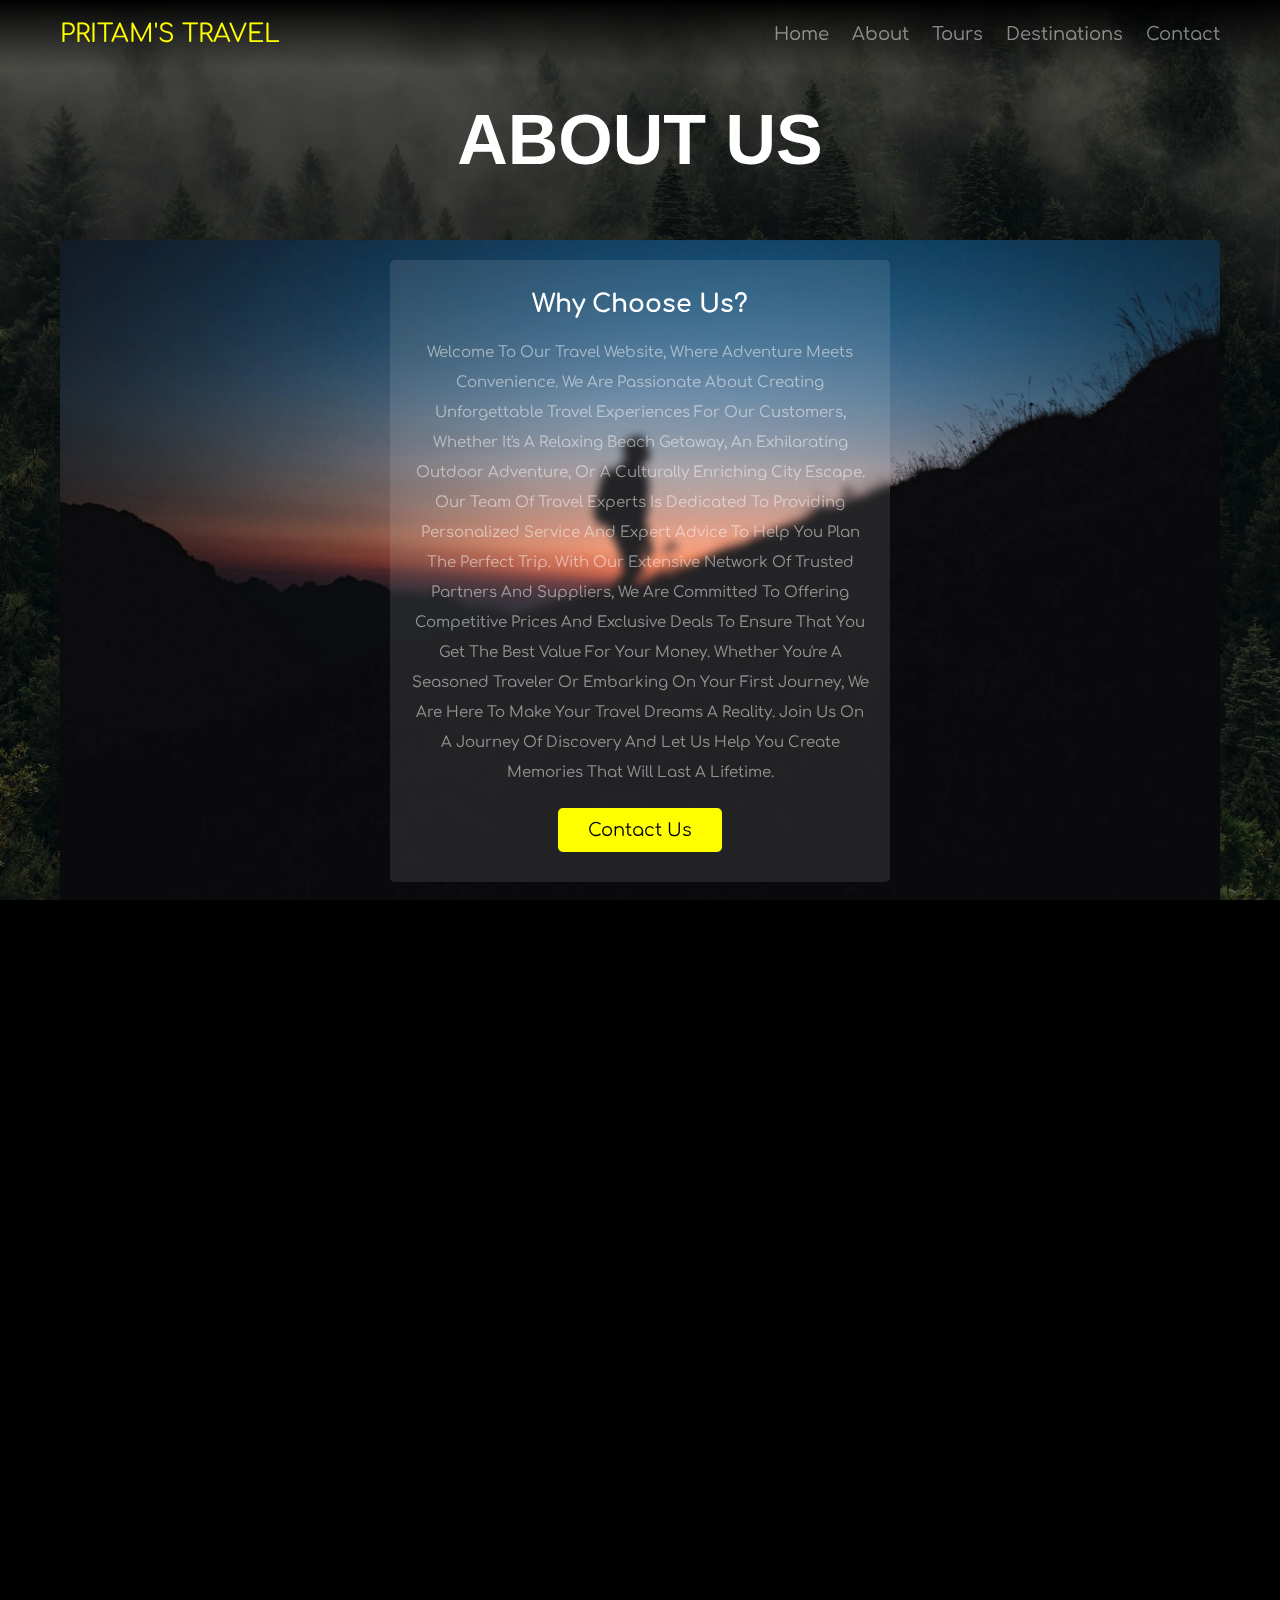
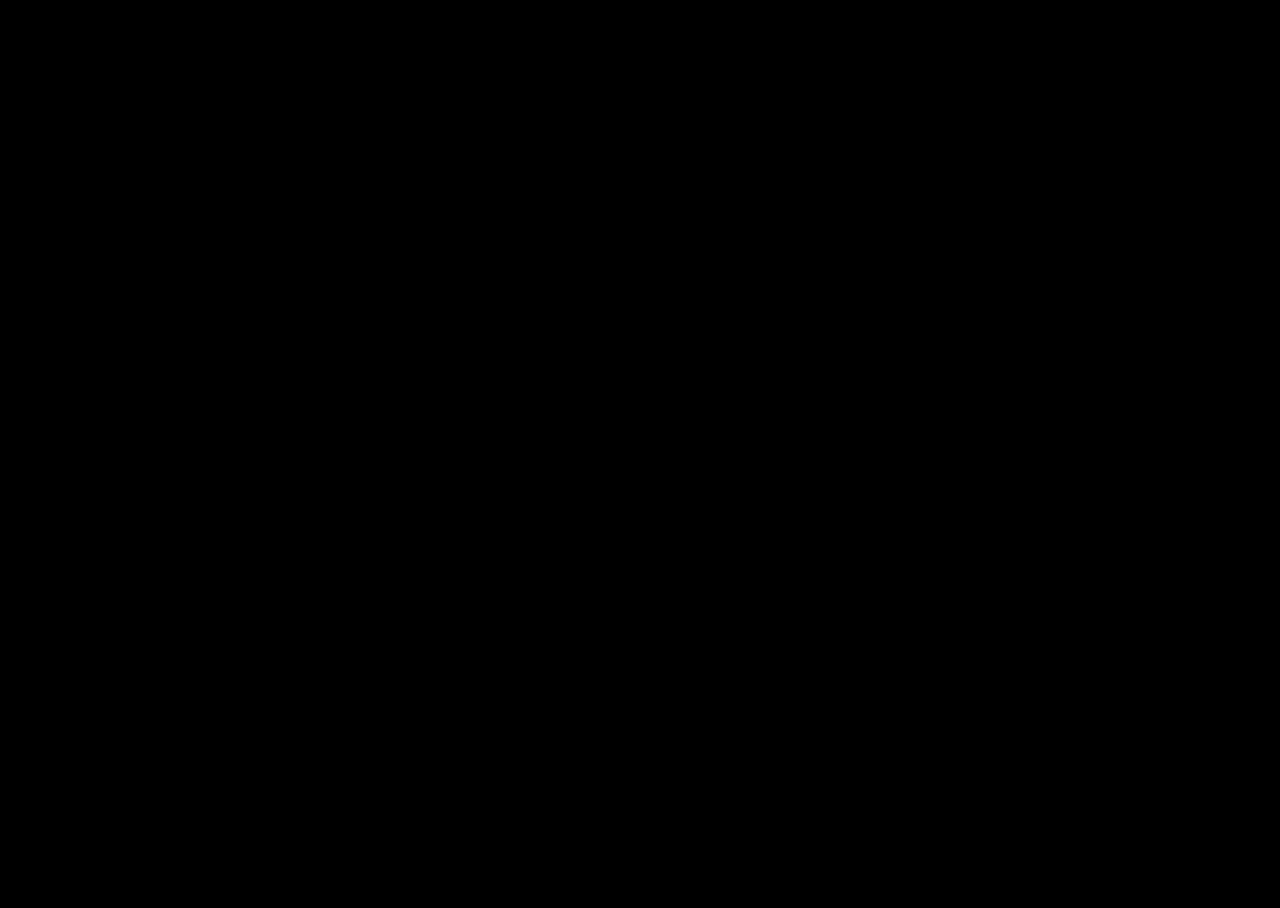
<file: index.html>
<!DOCTYPE html>
<html lang="en">
<head>
   <meta charset="UTF-8">
   <meta http-equiv="X-UA-Compatible" content="IE=edge">
   <meta name="viewport" content="width=device-width, initial-scale=1.0">
   <title>About</title>

   <link rel="stylesheet" href="https://unpkg.com/aos@next/dist/aos.css" />

   <!-- font awesome cdn link  -->
   <link rel="stylesheet" href="https://cdnjs.cloudflare.com/ajax/libs/font-awesome/6.2.1/css/all.min.css">

   <!-- custom css file link  -->
   <link rel="stylesheet" href="css/style.css">

</head>
<body>
   
<!-- header section starts  -->

<header class="header" data-aos="fade-down">

   <section class="flex">

      <a href="home.html" class="logo"> PRITAM'S TRAVEL</a>

      <nav class="navbar">
         <a href="home.html">home</a>
         <a href="about.html">about</a>
         <a href="tours.html">tours</a>
         <a href="destinations.html">destinations</a>
         <a href="contact.html">contact</a>
      </nav>

      <div id="menu-btn" class="fas fa-bars"></div>

   </section>

</header>

<!-- header section ends -->

<!-- about section starts  -->

<div class="container about">

   <h1 class="heading" data-aos="zoom-out">about us</h1>

   <section>

      <div class="details">
         <div class="box" data-aos="zoom-in">
            <h3>why choose us?</h3>
            <p>Welcome to our travel website, where adventure meets convenience. We are passionate about creating unforgettable travel experiences for our customers, whether it's a relaxing beach getaway, an exhilarating outdoor adventure, or a culturally enriching city escape. Our team of travel experts is dedicated to providing personalized service and expert advice to help you plan the perfect trip. With our extensive network of trusted partners and suppliers, we are committed to offering competitive prices and exclusive deals to ensure that you get the best value for your money. Whether you're a seasoned traveler or embarking on your first journey, we are here to make your travel dreams a reality. Join us on a journey of discovery and let us help you create memories that will last a lifetime.</p>
            <a href="contact.html" class="btn">contact us</a>
         </div>
      </div>

      <div class="grid">
         
         <div class="box" data-aos="fade-up">
            <img src="images/about-img-1.svg" alt="">
            <h3>easy bookings</h3>
            <p>Welcome to our travel website, where adventure meets convenience.</p>
         </div>

         <div class="box" data-aos="fade-up">
            <img src="images/about-img-2.svg" alt="">
            <h3>travel world</h3>
            <p>Welcome to our travel website, where adventure meets convenience.</p>
         </div>

         <div class="box" data-aos="fade-up">
            <img src="images/about-img-3.svg" alt="">
            <h3>enjoy tours</h3>
            <p>Welcome to our travel website, where adventure meets convenience.</p>
         </div>

      </div>

   </section>

</div>

<!-- about section ends -->

<!-- reviews section starts  -->

<div class="container reviews">

   <h1 class="heading" data-aos="zoom-out">client's reviews</h1>

   <section class="grid">

      <div class="box" data-aos="zoom-in">
         <img src="images/PRITAM_PHOTO.jpeg" alt="">
         <h3>PRITAM</h3>
         <p>"Absolutely amazing experience! The team at this travel website went above and beyond to plan the perfect trip for me. I couldn't be happier with the level of service and the incredible value I received. Highly recommend to anyone looking for a seamless and unforgettable travel experience!"</p>
         <div class="stars">
            <i class="fas fa-star"></i>
            <i class="fas fa-star"></i>
            <i class="fas fa-star"></i>
            <i class="fas fa-star"></i>
            <i class="fas fa-star-half-alt"></i>
         </div>
      </div>

      <div class="box" data-aos="zoom-in">
         <img src="images/pb.jpg" alt="">
         <h3>PRITAM</h3>
         <p>"Absolutely amazing experience! The team at this travel website went above and beyond to plan the perfect trip for me. I couldn't be happier with the level of service and the incredible value I received. Highly recommend to anyone looking for a seamless and unforgettable travel experience!"</p>
         <div class="stars">
            <i class="fas fa-star"></i>
            <i class="fas fa-star"></i>
            <i class="fas fa-star"></i>
            <i class="fas fa-star"></i>
            <i class="fas fa-star-half-alt"></i>
         </div>
      </div>

      <div class="box" data-aos="zoom-in">
         <img src="images/pb.jpg" alt="">
         <h3>PRITAM</h3>
         <p>"Absolutely amazing experience! The team at this travel website went above and beyond to plan the perfect trip for me. I couldn't be happier with the level of service and the incredible value I received. Highly recommend to anyone looking for a seamless and unforgettable travel experience!"</p>
         <div class="stars">
            <i class="fas fa-star"></i>
            <i class="fas fa-star"></i>
            <i class="fas fa-star"></i>
            <i class="fas fa-star"></i>
            <i class="fas fa-star-half-alt"></i>
         </div>
      </div>

      <div class="box" data-aos="zoom-in">
         <img src="images/pb.jpg" alt="">
         <h3>PRITAM</h3>
         <p>"Absolutely amazing experience! The team at this travel website went above and beyond to plan the perfect trip for me. I couldn't be happier with the level of service and the incredible value I received. Highly recommend to anyone looking for a seamless and unforgettable travel experience!"</p>
         <div class="stars">
            <i class="fas fa-star"></i>
            <i class="fas fa-star"></i>
            <i class="fas fa-star"></i>
            <i class="fas fa-star"></i>
            <i class="fas fa-star-half-alt"></i>
         </div>
      </div>

      <div class="box" data-aos="zoom-in">
         <img src="images/pb.jpg" alt="">
         <h3>PRITAM</h3>
         <p>"Absolutely amazing experience! The team at this travel website went above and beyond to plan the perfect trip for me. I couldn't be happier with the level of service and the incredible value I received. Highly recommend to anyone looking for a seamless and unforgettable travel experience!"</p>
         <div class="stars">
            <i class="fas fa-star"></i>
            <i class="fas fa-star"></i>
            <i class="fas fa-star"></i>
            <i class="fas fa-star"></i>
            <i class="fas fa-star-half-alt"></i>
         </div>
      </div>

      <div class="box" data-aos="zoom-in">
         <img src="images/pb.jpg" alt="">
         <h3>PRITAM</h3>
         <p>"Absolutely amazing experience! The team at this travel website went above and beyond to plan the perfect trip for me. I couldn't be happier with the level of service and the incredible value I received. Highly recommend to anyone looking for a seamless and unforgettable travel experience!"</p>
         <div class="stars">
            <i class="fas fa-star"></i>
            <i class="fas fa-star"></i>
            <i class="fas fa-star"></i>
            <i class="fas fa-star"></i>
            <i class="fas fa-star-half-alt"></i>
         </div>
      </div>

   </section>

</div>

<!-- reviews section ends -->













<script src="https://unpkg.com/aos@next/dist/aos.js"></script>

<!-- custom js file link  -->
<script src="js/script.js"></script>

</body>
</html>
</file>
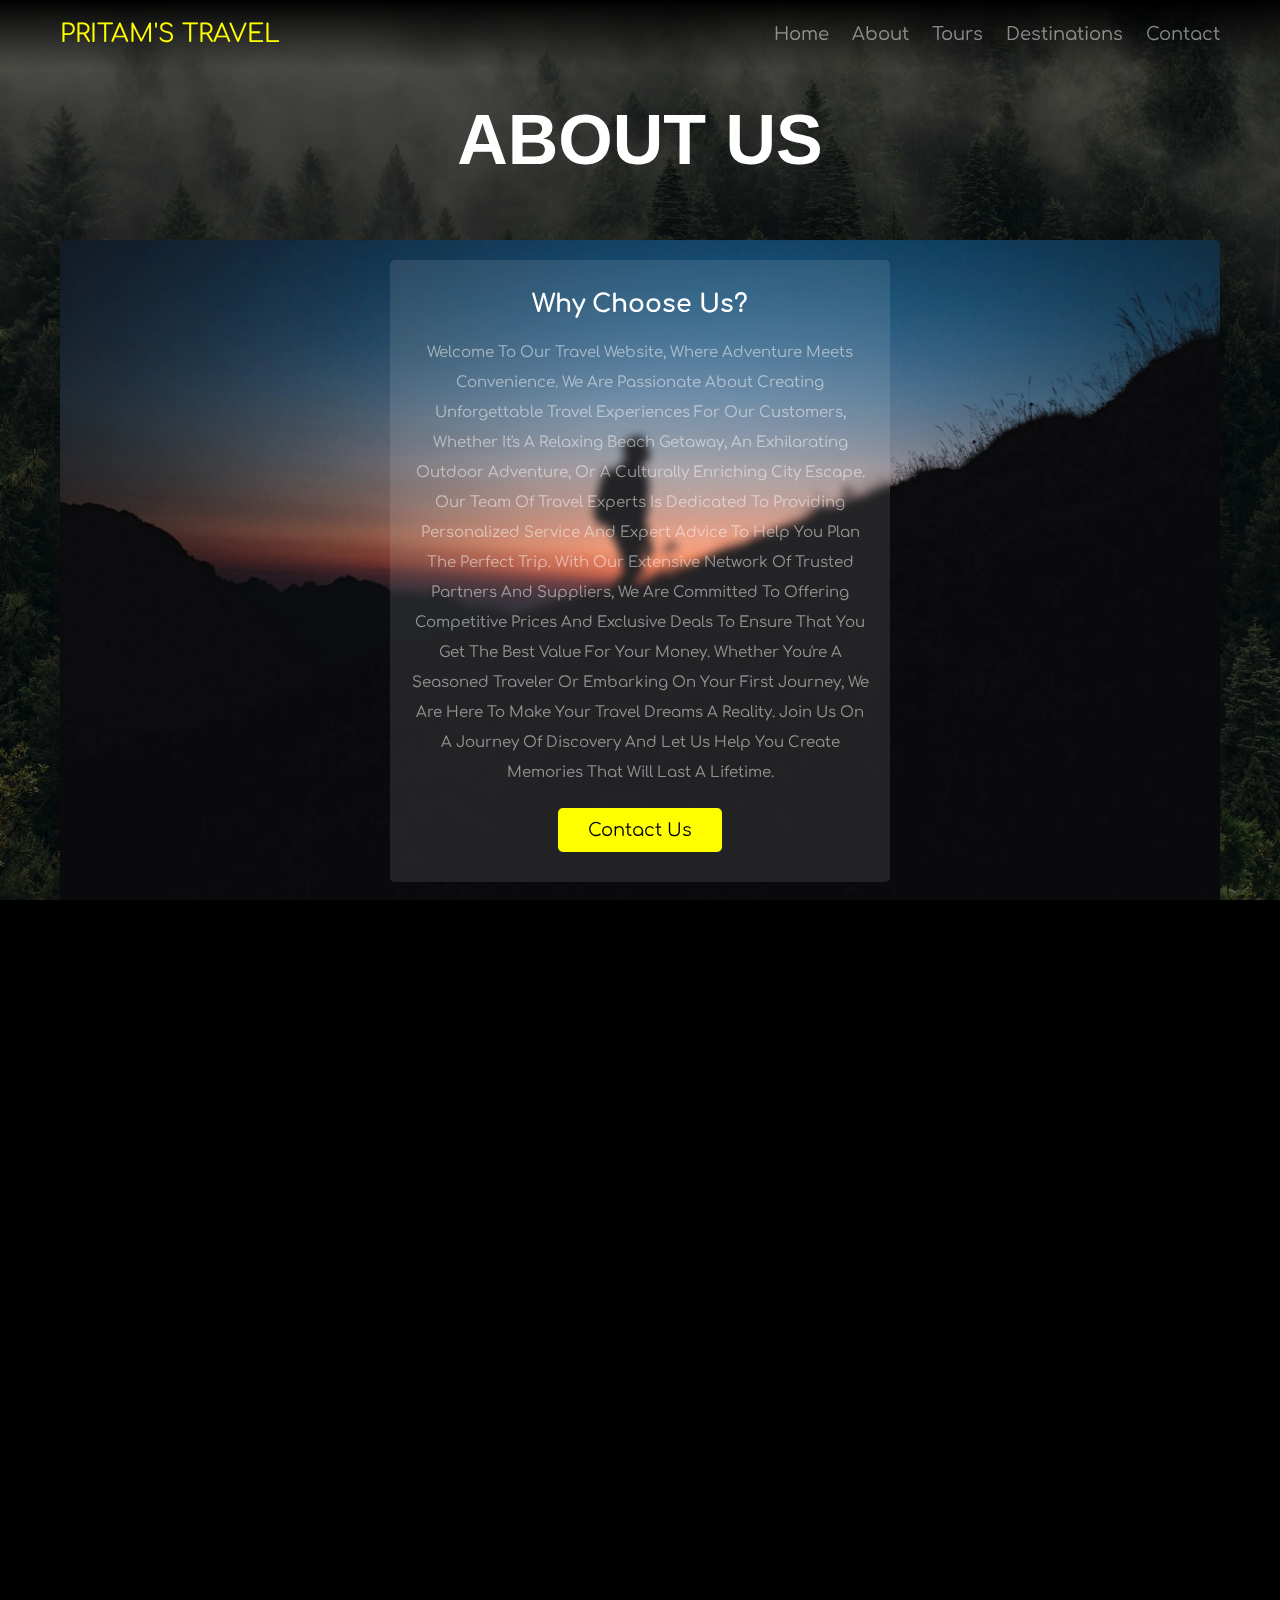
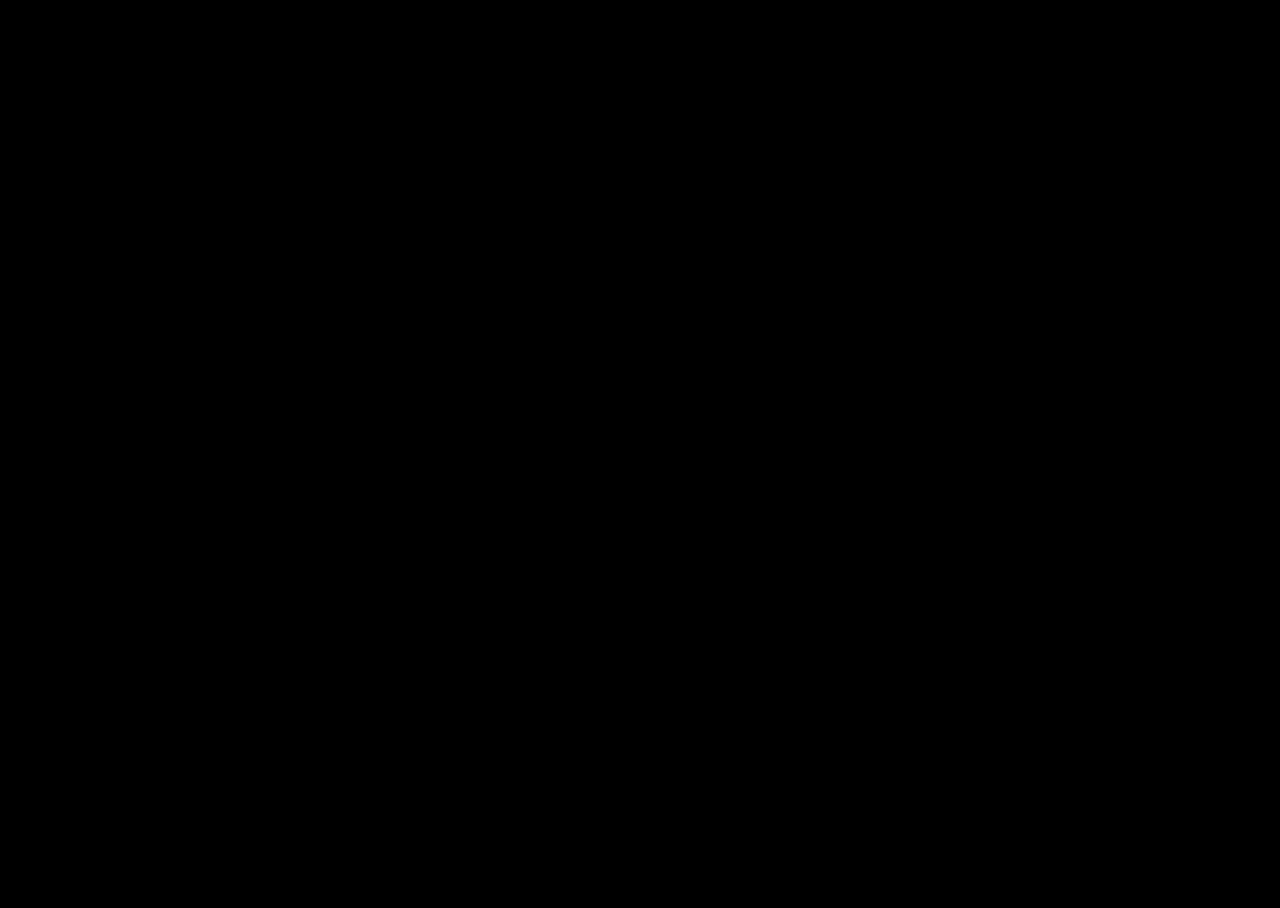
<file: about.html>
<!DOCTYPE html>
<html lang="en">
<head>
   <meta charset="UTF-8">
   <meta http-equiv="X-UA-Compatible" content="IE=edge">
   <meta name="viewport" content="width=device-width, initial-scale=1.0">
   <title>About</title>

   <link rel="stylesheet" href="https://unpkg.com/aos@next/dist/aos.css" />

   <!-- font awesome cdn link  -->
   <link rel="stylesheet" href="https://cdnjs.cloudflare.com/ajax/libs/font-awesome/6.2.1/css/all.min.css">

   <!-- custom css file link  -->
   <link rel="stylesheet" href="css/style.css">

</head>
<body>
   
<!-- header section starts  -->

<header class="header" data-aos="fade-down">

   <section class="flex">

      <a href="home.html" class="logo"> PRITAM'S TRAVEL</a>

      <nav class="navbar">
         <a href="home.html">home</a>
         <a href="about.html">about</a>
         <a href="tours.html">tours</a>
         <a href="destinations.html">destinations</a>
         <a href="contact.html">contact</a>
      </nav>

      <div id="menu-btn" class="fas fa-bars"></div>

   </section>

</header>

<!-- header section ends -->

<!-- about section starts  -->

<div class="container about">

   <h1 class="heading" data-aos="zoom-out">about us</h1>

   <section>

      <div class="details">
         <div class="box" data-aos="zoom-in">
            <h3>why choose us?</h3>
            <p>Welcome to our travel website, where adventure meets convenience. We are passionate about creating unforgettable travel experiences for our customers, whether it's a relaxing beach getaway, an exhilarating outdoor adventure, or a culturally enriching city escape. Our team of travel experts is dedicated to providing personalized service and expert advice to help you plan the perfect trip. With our extensive network of trusted partners and suppliers, we are committed to offering competitive prices and exclusive deals to ensure that you get the best value for your money. Whether you're a seasoned traveler or embarking on your first journey, we are here to make your travel dreams a reality. Join us on a journey of discovery and let us help you create memories that will last a lifetime.</p>
            <a href="contact.html" class="btn">contact us</a>
         </div>
      </div>

      <div class="grid">
         
         <div class="box" data-aos="fade-up">
            <img src="images/about-img-1.svg" alt="">
            <h3>easy bookings</h3>
            <p>Welcome to our travel website, where adventure meets convenience.</p>
         </div>

         <div class="box" data-aos="fade-up">
            <img src="images/about-img-2.svg" alt="">
            <h3>travel world</h3>
            <p>Welcome to our travel website, where adventure meets convenience.</p>
         </div>

         <div class="box" data-aos="fade-up">
            <img src="images/about-img-3.svg" alt="">
            <h3>enjoy tours</h3>
            <p>Welcome to our travel website, where adventure meets convenience.</p>
         </div>

      </div>

   </section>

</div>

<!-- about section ends -->

<!-- reviews section starts  -->

<div class="container reviews">

   <h1 class="heading" data-aos="zoom-out">client's reviews</h1>

   <section class="grid">

      <div class="box" data-aos="zoom-in">
         <img src="images/PRITAM_PHOTO.jpeg" alt="">
         <h3>PRITAM</h3>
         <p>"Absolutely amazing experience! The team at this travel website went above and beyond to plan the perfect trip for me. I couldn't be happier with the level of service and the incredible value I received. Highly recommend to anyone looking for a seamless and unforgettable travel experience!"</p>
         <div class="stars">
            <i class="fas fa-star"></i>
            <i class="fas fa-star"></i>
            <i class="fas fa-star"></i>
            <i class="fas fa-star"></i>
            <i class="fas fa-star-half-alt"></i>
         </div>
      </div>

      <div class="box" data-aos="zoom-in">
         <img src="images/pb.jpg" alt="">
         <h3>PRITAM</h3>
         <p>"Absolutely amazing experience! The team at this travel website went above and beyond to plan the perfect trip for me. I couldn't be happier with the level of service and the incredible value I received. Highly recommend to anyone looking for a seamless and unforgettable travel experience!"</p>
         <div class="stars">
            <i class="fas fa-star"></i>
            <i class="fas fa-star"></i>
            <i class="fas fa-star"></i>
            <i class="fas fa-star"></i>
            <i class="fas fa-star-half-alt"></i>
         </div>
      </div>

      <div class="box" data-aos="zoom-in">
         <img src="images/pb.jpg" alt="">
         <h3>PRITAM</h3>
         <p>"Absolutely amazing experience! The team at this travel website went above and beyond to plan the perfect trip for me. I couldn't be happier with the level of service and the incredible value I received. Highly recommend to anyone looking for a seamless and unforgettable travel experience!"</p>
         <div class="stars">
            <i class="fas fa-star"></i>
            <i class="fas fa-star"></i>
            <i class="fas fa-star"></i>
            <i class="fas fa-star"></i>
            <i class="fas fa-star-half-alt"></i>
         </div>
      </div>

      <div class="box" data-aos="zoom-in">
         <img src="images/pb.jpg" alt="">
         <h3>PRITAM</h3>
         <p>"Absolutely amazing experience! The team at this travel website went above and beyond to plan the perfect trip for me. I couldn't be happier with the level of service and the incredible value I received. Highly recommend to anyone looking for a seamless and unforgettable travel experience!"</p>
         <div class="stars">
            <i class="fas fa-star"></i>
            <i class="fas fa-star"></i>
            <i class="fas fa-star"></i>
            <i class="fas fa-star"></i>
            <i class="fas fa-star-half-alt"></i>
         </div>
      </div>

      <div class="box" data-aos="zoom-in">
         <img src="images/pb.jpg" alt="">
         <h3>PRITAM</h3>
         <p>"Absolutely amazing experience! The team at this travel website went above and beyond to plan the perfect trip for me. I couldn't be happier with the level of service and the incredible value I received. Highly recommend to anyone looking for a seamless and unforgettable travel experience!"</p>
         <div class="stars">
            <i class="fas fa-star"></i>
            <i class="fas fa-star"></i>
            <i class="fas fa-star"></i>
            <i class="fas fa-star"></i>
            <i class="fas fa-star-half-alt"></i>
         </div>
      </div>

      <div class="box" data-aos="zoom-in">
         <img src="images/pb.jpg" alt="">
         <h3>PRITAM </h3>
         <p>"Absolutely amazing experience! The team at this travel website went above and beyond to plan the perfect trip for me. I couldn't be happier with the level of service and the incredible value I received. Highly recommend to anyone looking for a seamless and unforgettable travel experience!"</p>
         <div class="stars">
            <i class="fas fa-star"></i>
            <i class="fas fa-star"></i>
            <i class="fas fa-star"></i>
            <i class="fas fa-star"></i>
            <i class="fas fa-star-half-alt"></i>
         </div>
      </div>

   </section>

</div>

<!-- reviews section ends -->













<script src="https://unpkg.com/aos@next/dist/aos.js"></script>

<!-- custom js file link  -->
<script src="js/script.js"></script>

</body>
</html>
</file>
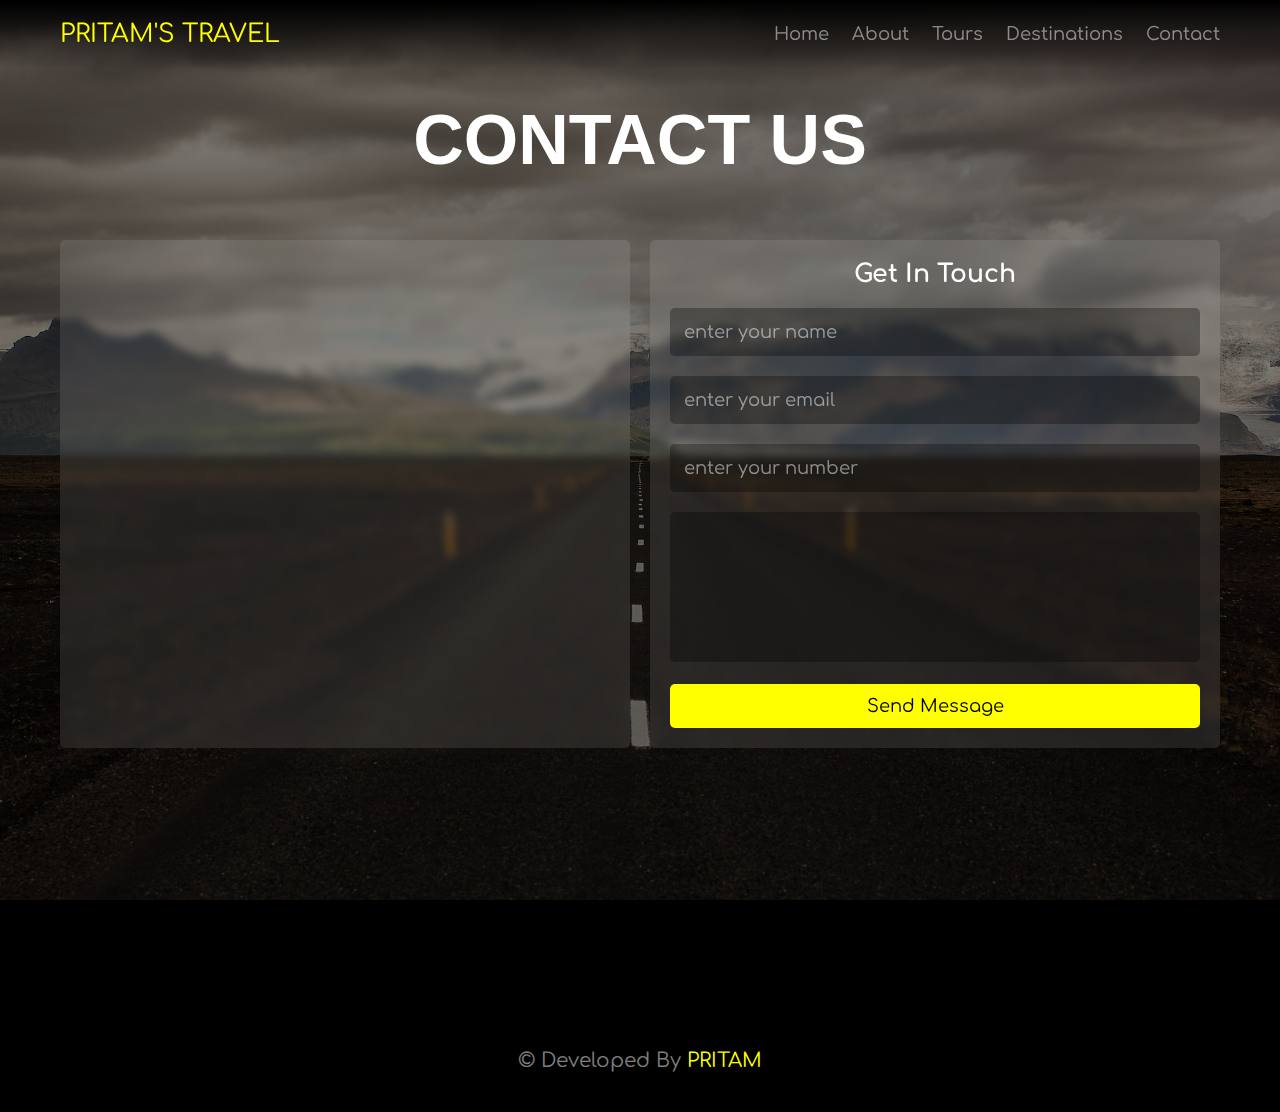
<file: contact.html>
<!DOCTYPE html>
<html lang="en">
<head>
   <meta charset="UTF-8">
   <meta http-equiv="X-UA-Compatible" content="IE=edge">
   <meta name="viewport" content="width=device-width, initial-scale=1.0">
   <title>Contact</title>

   <link rel="stylesheet" href="https://unpkg.com/aos@next/dist/aos.css" />

   
   <link rel="stylesheet" href="https://cdnjs.cloudflare.com/ajax/libs/font-awesome/6.2.1/css/all.min.css">

   <!-- custom css file link  -->
   <link rel="stylesheet" href="css/style.css">

</head>
<body>
   
<!-- header section starts  -->

<header class="header" data-aos="fade-down">

   <section class="flex">

      <a href="home.html" class="logo"> PRITAM'S TRAVEL</a>

      <nav class="navbar">
         <a href="home.html">home</a>
         <a href="about.html">about</a>
         <a href="tours.html">tours</a>
         <a href="destinations.html">destinations</a>
         <a href="contact.html">contact</a>
      </nav>

      <div id="menu-btn" class="fas fa-bars"></div>

   </section>

</header>



<div class="container contact">

   <h1 class="heading" data-aos="zoom-out">contact us</h1>

   <section>

      <div class="row">

         <iframe class="map" src="https://www.google.com/maps/embed?pb=!1m18!1m12!1m3!1d15077.086614958938!2d72.83608960687518!3d19.13958260781318!2m3!1f0!2f0!3f0!3m2!1i1024!2i768!4f13.1!3m3!1m2!1s0x3be7b63aceef0c69%3A0x2aa80cf2287dfa3b!2sJogeshwari%20West%2C%20Mumbai%2C%20Maharashtra%20400047!5e0!3m2!1sen!2sin!4v1672939645362!5m2!1sen!2sin" allowfullscreen="" loading="lazy" referrerpolicy="no-referrer-when-downgrade" data-aos="flip-left"></iframe>

         <form action="" method="post" data-aos="flip-right">
            <h3>get in touch</h3>
            <input type="text" name="name" required maxlength="50" placeholder="enter your name" class="box">
            <input type="email" name="email" required maxlength="50" placeholder="enter your email" class="box">
            <input type="number" name="number" required maxlength="10" min="0" max="9999999999" placeholder="enter your number" class="box">
            <textarea name="message" class="box" required maxlength="1000" cols="30" rows="10"></textarea>
            <input type="submit" value="send message" name="send" class="btn">
         </form>

      </div>

      <div class="grid">

         <div class="box" data-aos="fade-up">
            <i class="fas fa-phone"></i>
            <h3>phone number</h3>
            <a href="tel:6291723535">+91 6291723535</a>
            <a href="tel:9163105526">+91 9163105526</a>
         </div>

         <div class="box" data-aos="fade-up">
            <i class="fas fa-envelope"></i>
            <h3>email address</h3>
            <a href="pritambanikroy@gmail.com">pritambanikroy@gmail.com</a>
            <a href="pritambanikroy@gmail.com">pritambanikroy@gmail.com</a>
         </div>

         <div class="box" data-aos="fade-up">
            <i class="fas fa-map-marker-alt"></i>
            <h3>office address</h3>
            <a href="#"> Patuli, Kolkata - 700094 </a>
         </div>

      </div>

      <div class="credit">
         &copy; Developed by <span>PRITAM</span> 
      </div>

   </section>

</div>

















<script src="https://unpkg.com/aos@next/dist/aos.js"></script>


<script src="js/script.js"></script>

</body>
</html>
</file>
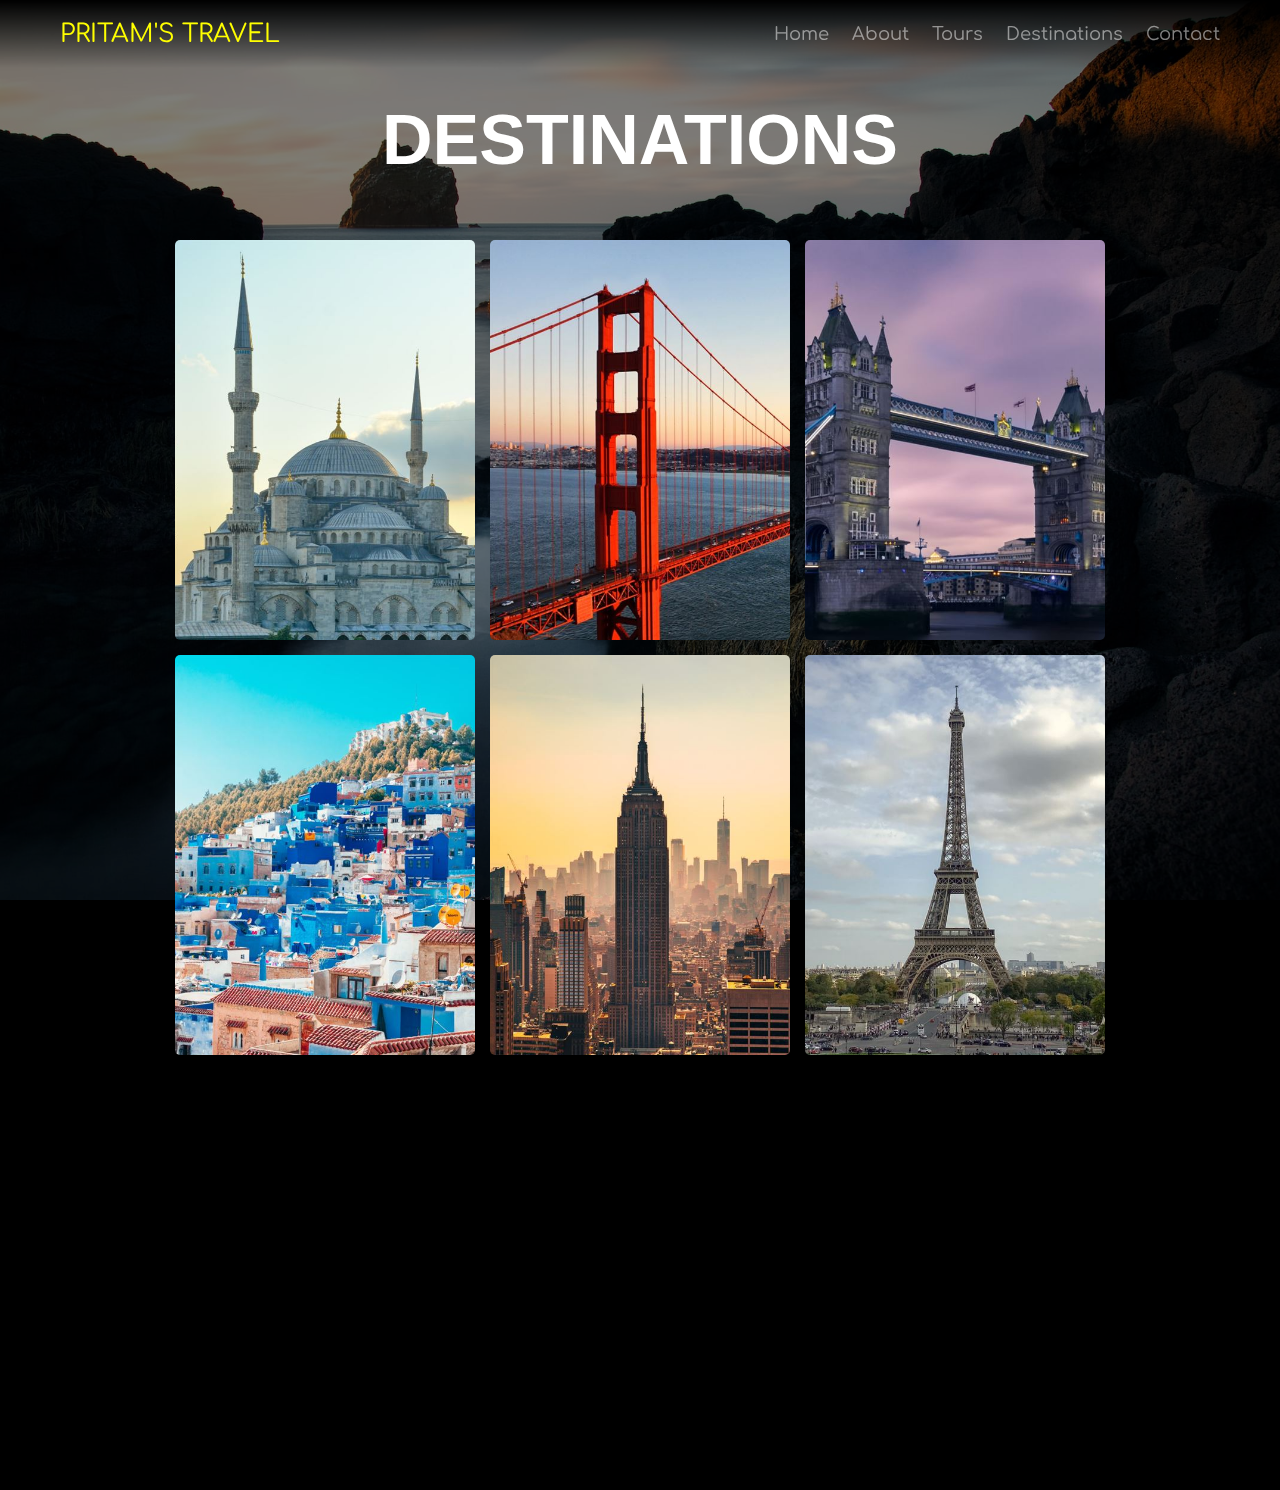
<file: destinations.html>
<!DOCTYPE html>
<html lang="en">
<head>
   <meta charset="UTF-8">
   <meta http-equiv="X-UA-Compatible" content="IE=edge">
   <meta name="viewport" content="width=device-width, initial-scale=1.0">
   <title>Destinations</title>

   <link rel="stylesheet" href="https://unpkg.com/aos@next/dist/aos.css" />

   <!-- font awesome cdn link  -->
   <link rel="stylesheet" href="https://cdnjs.cloudflare.com/ajax/libs/font-awesome/6.2.1/css/all.min.css">

   <!-- custom css file link  -->
   <link rel="stylesheet" href="css/style.css">

</head>
<body>
   
<!-- header section starts  -->

<header class="header" data-aos="fade-down">

   <section class="flex">

      <a href="home.html" class="logo"> PRITAM'S TRAVEL</a>

      <nav class="navbar">
         <a href="home.html">home</a>
         <a href="about.html">about</a>
         <a href="tours.html">tours</a>
         <a href="destinations.html">destinations</a>
         <a href="contact.html">contact</a>
      </nav>

      <div id="menu-btn" class="fas fa-bars"></div>

   </section>

</header>

<!-- header section ends -->

<!-- destinations section starts  -->

<div class="container destinations">

   <h1 class="heading" data-aos="zoom-out">destinations</h1>

   <section class="grid">

      <div class="box" data-aos="zoom-in">
         <img src="images/destination-1.jpg" alt="">
         <h3><span>istanbul</span></h3>
      </div>
      <div class="box" data-aos="zoom-in">
         <img src="images/destination-2.jpg" alt="">
         <h3><span>california</span></h3>
      </div>
      <div class="box" data-aos="zoom-in">
         <img src="images/destination-3.jpg" alt="">
         <h3><span>london</span></h3>
      </div>
      <div class="box" data-aos="zoom-in">
         <img src="images/destination-4.jpg" alt="">
         <h3><span>morocco</span></h3>
      </div>
      <div class="box" data-aos="zoom-in">
         <img src="images/destination-5.jpg" alt="">
         <h3><span>new york</span></h3>
      </div>
      <div class="box" data-aos="zoom-in">
         <img src="images/destination-6.jpg" alt="">
         <h3><span>paris</span></h3>
      </div>
      <div class="box" data-aos="zoom-in">
         <img src="images/destination-7.jpg" alt="">
         <h3><span>barcelona</span></h3>
      </div>
      <div class="box" data-aos="zoom-in">
         <img src="images/destination-8.jpg" alt="">
         <h3><span>sydney</span></h3>
      </div>
      <div class="box" data-aos="zoom-in">
         <img src="images/destination-9.jpg" alt="">
         <h3><span>tokyo</span></h3>
      </div>

   </section>

</div>

<!-- destinations section ends -->














<script src="https://unpkg.com/aos@next/dist/aos.js"></script>

<!-- custom js file link  -->
<script src="js/script.js"></script>

</body>
</html>
</file>
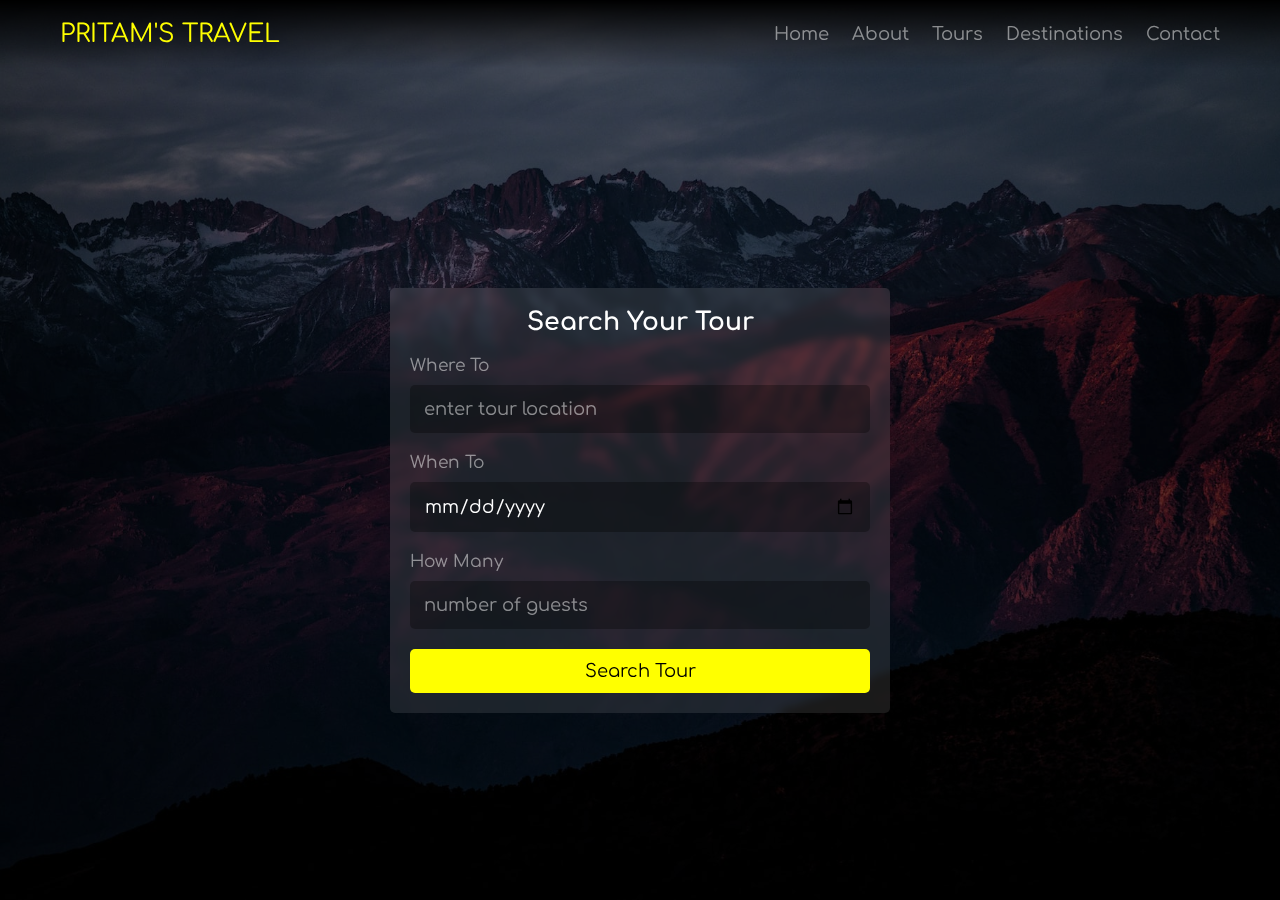
<file: home.html>
<!DOCTYPE html>
<html lang="en">
<head>
   <meta charset="UTF-8">
   <meta http-equiv="X-UA-Compatible" content="IE=edge">
   <meta name="viewport" content="width=device-width, initial-scale=1.0">
   <title>Home</title>

   <link rel="stylesheet" href="https://unpkg.com/aos@next/dist/aos.css" />

   <!-- font awesome cdn link  -->
   <link rel="stylesheet" href="https://cdnjs.cloudflare.com/ajax/libs/font-awesome/6.2.1/css/all.min.css">

   <!-- custom css file link  -->
   <link rel="stylesheet" href="css/style.css">

</head>
<body style="overflow: hidden;">
   
<!-- header section starts  -->

<header class="header" data-aos="fade-down">

   <section class="flex">

      <a href="home.html" class="logo"> PRITAM'S TRAVEL</a>

      <nav class="navbar">
         <a href="home.html">home</a>
         <a href="about.html">about</a>
         <a href="tours.html">tours</a>
         <a href="destinations.html">destinations</a>
         <a href="contact.html">contact</a>
      </nav>

      <div id="menu-btn" class="fas fa-bars"></div>

   </section>

</header>

<!-- header section ends -->

<!-- home section starts  -->

<div class="container home" data-aos="zoom-out">

   <section class="flex" data-aos="zoom-in" data-aos-delay="600">

      <form action="" method="post">
         <h3>search your tour</h3>
         <p>where to</p>
         <input type="text" name="location" required maxlength="50" placeholder="enter tour location" class="box">
         <p>when to</p>
         <input type="date" name="date" class="box" required>
         <p>how many</p>
         <input type="number" name="guests" min="1" max="10" maxlength="2" placeholder="number of guests" required class="box">
         <input type="submit" value="search tour" name="search" class="btn">
      </form>

   </section>

</div>

<!-- home section ends -->















<script src="https://unpkg.com/aos@next/dist/aos.js"></script>

<!-- custom js file link  -->
<script src="js/script.js"></script>

</body>
</html>
</file>
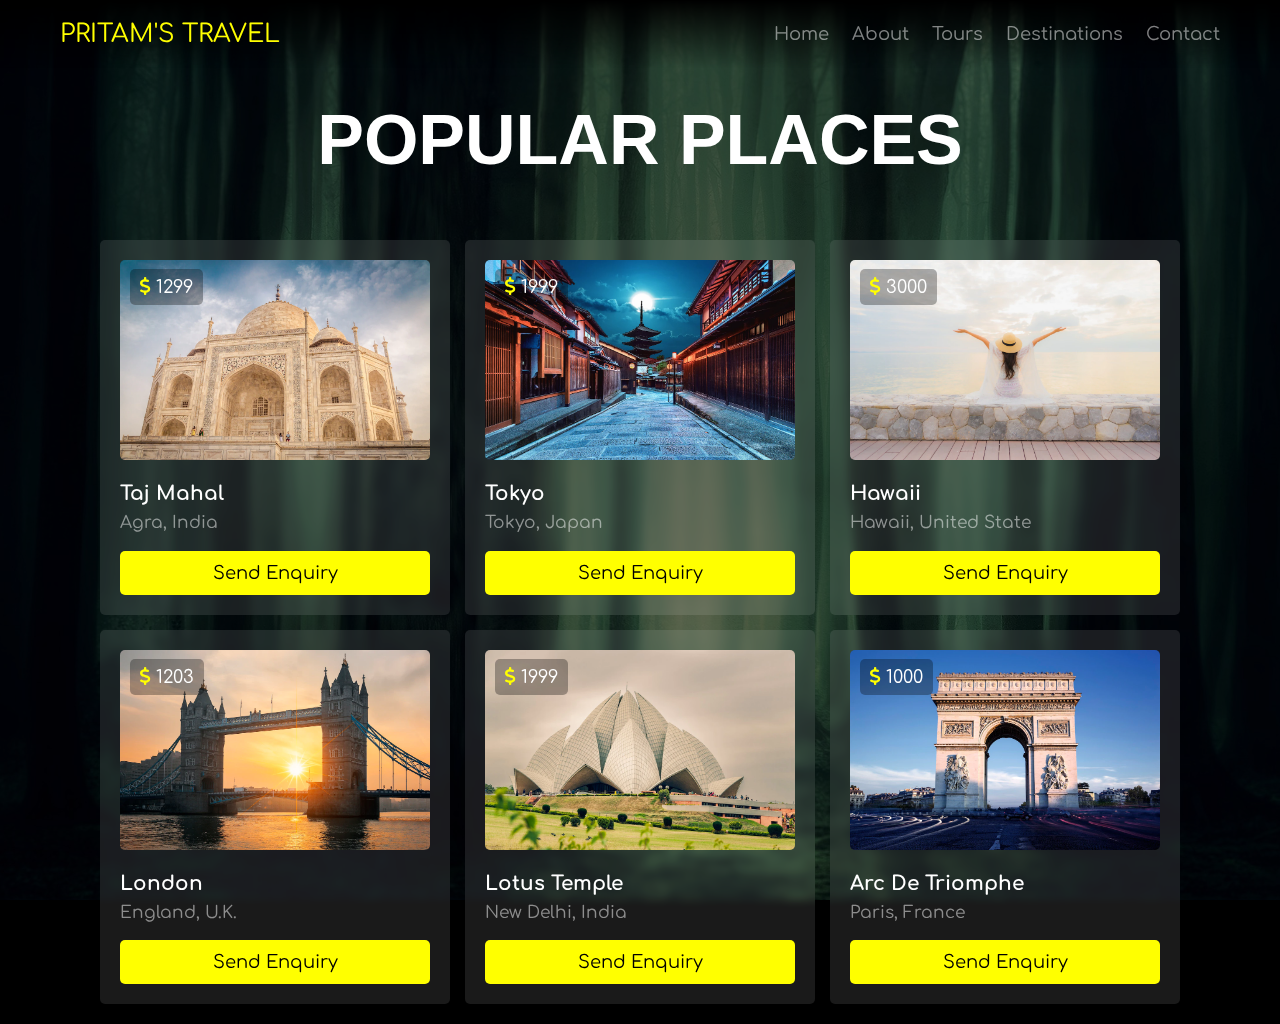
<file: tours.html>
<!DOCTYPE html>
<html lang="en">
<head>
   <meta charset="UTF-8">
   <meta http-equiv="X-UA-Compatible" content="IE=edge">
   <meta name="viewport" content="width=device-width, initial-scale=1.0">
   <title>Tours</title>

   <link rel="stylesheet" href="https://unpkg.com/aos@next/dist/aos.css" />

   <!-- font awesome cdn link  -->
   <link rel="stylesheet" href="https://cdnjs.cloudflare.com/ajax/libs/font-awesome/6.2.1/css/all.min.css">

   <!-- custom css file link  -->
   <link rel="stylesheet" href="css/style.css">

</head>
<body>
   
<!-- header section starts  -->

<header class="header" data-aos="fade-down">

   <section class="flex">

      <a href="home.html" class="logo">PRITAM'S TRAVEL</a>

      <nav class="navbar">
         <a href="home.html">home</a>
         <a href="about.html">about</a>
         <a href="tours.html">tours</a>
         <a href="destinations.html">destinations</a>
         <a href="contact.html">contact</a>
      </nav>

      <div id="menu-btn" class="fas fa-bars"></div>

   </section>

</header>

<!-- header section ends -->

<!-- tours section starts  -->

<div class="container tours">

   <h1 class="heading" data-aos="zoom-out">popular places</h1>

   <section class="grid">

      <div class="box" data-aos="fade-up">
         <div class="price"><i class="fas fa-dollar-sign"></i><span>1299</span></div>
         <img src="images/tour-img-1.webp" class="image" alt="">
         <h3 class="name">taj mahal</h3>
         <p class="address">agra, india</p>
         <a href="#" class="btn">send enquiry</a>
      </div>

      <div class="box" data-aos="fade-up">
         <p class="price"><i class="fas fa-dollar-sign"></i><span>1999</span></p>
         <img src="images/tour-img-2.webp" alt="" class="image">
         <h3 class="name">tokyo</h3>
         <p class="address">tokyo, japan</p>
         <a href="#" class="btn">send enquiry</a>
      </div>

      <div class="box" data-aos="fade-up">
         <p class="price"><i class="fas fa-dollar-sign"></i><span>3000</span></p>
         <img src="images/tour-img-3.webp" alt="" class="image">
         <h3 class="name">hawaii</h3>
         <p class="address">hawaii, united state</p>
         <a href="#" class="btn">send enquiry</a>
      </div>

      <div class="box" data-aos="fade-up">
         <p class="price"><i class="fas fa-dollar-sign"></i><span>1203</span></p>
         <img src="images/tour-img-4.webp" alt="" class="image">
         <h3 class="name">london</h3>
         <p class="address">england, U.K.</p>
         <a href="#" class="btn">send enquiry</a>
      </div>

      <div class="box" data-aos="fade-up">
         <p class="price"><i class="fas fa-dollar-sign"></i><span>1999</span></p>
         <img src="images/tour-img-5.webp" alt="" class="image">
         <h3 class="name">lotus temple</h3>
         <p class="address">new delhi, india</p>
         <a href="#" class="btn">send enquiry</a>
      </div>

      <div class="box" data-aos="fade-up">
         <p class="price"><i class="fas fa-dollar-sign"></i><span>1000</span></p>
         <img src="images/tour-img-6.webp" alt="" class="image">
         <h3 class="name">Arc de Triomphe</h3>
         <p class="address">Paris, France</p>
         <a href="#" class="btn">send enquiry</a>
      </div>

   </section>

</div>

<!-- tours section ends -->














<script src="https://unpkg.com/aos@next/dist/aos.js"></script>

<!-- custom js file link  -->
<script src="js/script.js"></script>

</body>
</html>
</file>
<file: css/style.css>
@import url('https://fonts.googleapis.com/css2?family=Comfortaa:wght@300;400;500;600;700&display=swap');

:root{
   --main-color:#ff0;
   --light-white:rgba(255,255,255,.5);
   --light-black:rgba(0,0,0,.3);
   --light-bg:rgba(255,255,255,.1);
   --white:#fff;
   --black:#000;
}

*{
   font-family: 'Comfortaa', cursive;
   margin: 0; padding: 0;
   box-sizing: border-box;
   outline: none; border: none;
   text-decoration: none;
   text-transform: capitalize;
   scrollbar-color: var(--main-color) var(--black);
   scrollbar-width: thin;
}

html{
   font-size: 62.5%;
   overflow-x: hidden;
   scroll-behavior: smooth;
   scroll-padding-top: 5rem;
}

*::selection{
   background-color: var(--main-color);
   color: var(--black);
}

*::-webkit-scrollbar{
   height: .5rem;
   width:1rem;
}

*::-webkit-scrollbar-track{
   background-color: transparent;
}

*::-webkit-scrollbar-thumb{
   background-color:var(--main-color);
}

body{
   background-color: var(--black);
   overflow-x: hidden;
   /* padding-bottom: 7rem; */
}

.container{
   padding-top: 10rem;
}

section{
   margin: 0 auto;
   max-width: 1200px;
   padding: 2rem;
}

.heading{
   font-family: Verdana, Geneva, Tahoma, sans-serif;
   font-size: 7rem;
   color: var(--white);
   text-transform: uppercase;
   text-align: center;
   margin-bottom: 4rem;
}

.btn{
   display: block;
   border-radius: .5rem;
   padding: 1.2rem 3rem;
   background: var(--main-color);
   color: var(--black);
   cursor: pointer;
   text-align: center;
   width: 100%;
   font-size: 1.8rem;
   margin-top: 1rem;
   transition: .2s linear;
}

.btn:hover{
   background: var(--black);
   color: var(--white);
}

.header{
   position: fixed;
   top: 0; left: 0; right: 0;
   background: linear-gradient(0deg, transparent, var(--black));
   z-index: 1000;
}

.header .flex{
   display: flex;
   align-items: center;
   justify-content: space-between;
   gap: 1.5rem;
}

.header .flex .logo{
   font-size: 2.5rem;
   color: var(--main-color);
}

.header .flex .navbar a{
   margin-left: 2rem;
   font-size: 1.8rem;
   color: var(--light-white);
   transition: .2s linear;
}

.header .flex .navbar a:hover{
   color: var(--white);
}

#menu-btn{
   font-size: 2.5rem;
   cursor: pointer;
   color: var(--white);
   display: none;
}

.home{
   background: url('../images/home-bg.jpg') no-repeat rgba(0,0,0,.5);
   background-position: center;
   background-attachment: fixed;
   background-size: cover;
   background-blend-mode: multiply;
}

.home .flex{
   min-height: calc(100vh - 10rem);
   display: flex;
   align-items: center;
   justify-content: center;
}

.home .flex form{
   background-color: var(--light-bg);
   border-radius: .5rem;
   padding: 2rem;
   width: 50rem;
   backdrop-filter: blur(.4rem);
}

.home .flex form h3{
   font-size: 2.5rem;
   color: var(--white);
   padding-bottom: 1rem;
   text-align: center;
}

.home .flex form p{
   padding-top: 1rem;
   font-size: 1.7rem;
   color: var(--light-white);
}

.home .flex form .box{
   width: 100%;
   border-radius: .5rem;
   padding: 1.4rem;
   font-size: 1.8rem;
   color: var(--white);
   text-transform: none;
   background: var(--light-black);
   margin: 1rem 0;
}

.home .flex form .box::placeholder{
   color: var(--light-white);
}

.about{
   background: url('../images/about-bg.jpg') no-repeat rgba(0,0,0,.5);
   background-position: center;
   background-attachment: fixed;
   background-size: cover;
   background-blend-mode: multiply;
}

.about .details{
   border-radius: .5rem;
   background: url('../images/wp5240556.jpg') no-repeat rgba(0,0,0,.5);
   background-position: center;
   background-attachment: fixed;
   background-size: cover;
   display: flex;
   align-items: center;
   justify-content: center;
   padding: 2rem;
   min-height: 60vh;
   border-radius: .5rem;
}

.about .details .box{
   width: 50rem;
   background-color: var(--light-bg);
   padding:3rem 2rem;
   text-align: center;
   backdrop-filter: blur(.4rem);
   border-radius: .5rem;
}

.about .details .box h3{
   padding-bottom: 1rem;
   font-size: 2.5rem;
   color: var(--white);
}

.about .details .box p{
   padding: 1rem 0;
   font-size: 1.5rem;
   color: var(--light-white);
   line-height: 2;
}

.about .details .box .btn{
   display: inline-block;
   width: auto;
}

.about .grid{
   display: grid;
   grid-template-columns: repeat(auto-fit, 30rem);
   align-items: flex-start;
   justify-content: center;
   gap: 1.5rem;
   margin-top: 3rem;
}

.about .grid .box{
   background-color: var(--light-bg);
   padding: 2rem;
   text-align: center;
   backdrop-filter: blur(.4rem);
   border-radius: .5rem;
}

.about .grid .box img{
   height: 20rem;
   transition: .2s linear;
}

.about .grid .box h3{
   padding: 2rem 0;
   font-size: 2rem;
   color: var(--white);
}

.about .grid .box p{
   line-height: 2;
   font-size: 1.5rem;
   color: var(--light-white);
}

.about .grid .box:hover{
   background-color: var(--light-black);
}

.about .grid .box:hover img{
   transform: scale(1.1);
}

.reviews{
   background: url('../images/reviews-bg.jpg') no-repeat rgba(0,0,0,.5);
   background-position: center;
   background-attachment: fixed;
   background-size: cover;
   background-blend-mode: multiply;
}

.reviews .grid{
   display: grid;
   grid-template-columns: repeat(auto-fit, 35rem);
   align-items: flex-start;
   justify-content: center;
   gap: 1.5rem;
}

.reviews .grid .box{
   background-color: var(--light-bg);
   padding: 2rem;
   text-align: center;
   backdrop-filter: blur(.4rem);
   border-radius: .5rem;
}

.reviews .grid .box img{
   height: 8rem;
   width: 8rem;
   border-radius: 50%;
   object-fit: cover;
   margin-bottom: 1rem;
}

.reviews .grid .box h3{
   font-size: 2rem;
   color: var(--white);
}

.reviews .grid .box p{
   padding: 1rem 0;
   line-height: 2;
   color: var(--light-white);
   font-size: 1.5rem;
}

.reviews .grid .box .stars{
   margin-top: 1rem;
}

.reviews .grid .box .stars i{
   font-size: 1.8rem;
   color: var(--main-color);
}

.reviews .grid .box:hover{
   background-color: var(--light-black);
}

.tours{
   background: url('../images/tour-bg.jpg') no-repeat rgba(0,0,0,.5);
   background-position: center;
   background-attachment: fixed;
   background-size: cover;
   background-blend-mode: multiply;
}

.tours .grid{
   display: grid;
   grid-template-columns: repeat(auto-fit, 35rem);
   align-items: flex-start;
   justify-content: center;
   gap: 1.5rem;
}

.tours .grid .box{
   background-color: var(--light-bg);
   padding: 2rem;
   backdrop-filter: blur(.4rem);
   border-radius: .5rem;
   position: relative;
}

.tours .grid .box .price{
   position: absolute;
   top: 2.9rem; left: 3rem;
   border-radius: .5rem;
   background: var(--light-black);
   font-size: 1.8rem;
   padding:.8rem 1rem;
}

.tours .grid .box .price i{
   color: var(--main-color);
   margin-right: .5rem;
}

.tours .grid .box .price span{
   color: var(--white);
}

.tours .grid .box .image{
   height: 20rem;
   width: 100%;
   object-fit: cover;
   border-radius: .5rem;
   margin-bottom: 2rem;
}

.tours .grid .box .name{
   font-size: 2rem;
   color: var(--white);
}

.tours .grid .box .address{
   font-size: 1.7rem;
   color: var(--light-white);
   line-height: 1.5;
   padding: .5rem 0;
}

.tours .grid .box:hover{
   background-color: var(--light-black);
}

.tours .grid .box:hover .price{
   background-color: var(--black);
}

.destinations{
   background: url('../images/destination-bg.jpg') no-repeat rgba(0,0,0,.5);
   background-position: center;
   background-attachment: fixed;
   background-size: cover;
   background-blend-mode: multiply;
}

.destinations .grid{
   display: grid;
   grid-template-columns: repeat(auto-fit, 30rem);
   align-items: flex-start;
   justify-content: center;
   gap: 1.5rem;
}

.destinations .grid .box{
   position: relative;
   height: 40rem;
   overflow: hidden;
   border-radius: .5rem;
}

.destinations .grid .box img{
   height: 100%;
   width: 100%;
   object-fit: cover;
}

.destinations .grid .box h3{
   position: absolute;
   top: 0; left: 0;
   height: 100%;
   width: 100%;
   display: flex;
   align-items: center;
   justify-content: center;
   background-color: var(--light-black);
   backdrop-filter: blur(.4rem);
   transition: .2s linear;
   opacity: 0;
}

.destinations .grid .box h3 span{
   font-size: 2.5rem;
   color: var(--white);
}

.destinations .grid .box:hover h3{
   opacity: 1;
}

.contact{
   background: url('../images/contact-bg.jpg') no-repeat rgba(0,0,0,.5);
   background-position: center;
   background-attachment: fixed;
   background-size: cover;
   background-blend-mode: multiply;
}

.contact .row{
   display: flex;
   flex-wrap: wrap;
   gap: 2rem;
}

.contact .row .map{
   width: 100%;
   flex: 1 1 40rem;
   padding: 2rem;
   background-color: var(--light-bg);
   border-radius: .5rem;
   backdrop-filter: blur(.4rem);
}

.contact .row form{
   flex: 1 1 40rem;
   padding: 2rem;
   background-color: var(--light-bg);
   border-radius: .5rem;
   backdrop-filter: blur(.4rem);
}

.contact .row form h3{
   text-align: center;
   font-size: 2.5rem;
   color: var(--white);
   padding-bottom: 1rem;
}

.contact .row form .box{
   width: 100%;
   margin: 1rem 0;
   border-radius: .5rem;
   background-color: var(--light-black);
   padding: 1.4rem;
   font-size: 1.8rem;
   color: var(--white);
   text-transform: none;
}

.contact .row form .box::placeholder{
   color: var(--light-white);
}

.contact .row form textarea{
   height: 15rem;
   resize: none;
}

.contact .grid{
   margin: 3rem 0;
   display: grid;
   grid-template-columns: repeat(auto-fit, 30rem);
   justify-content: center;
   gap: 1.5rem;
}

.contact .grid .box{
   padding:3rem 2rem;
   background-color: var(--light-bg);
   border-radius: .5rem;
   backdrop-filter: blur(.4rem);
   text-align: center;
}

.contact .grid .box i{
   height: 5rem;
   width: 6rem;
   line-height: 5rem;
   font-size: 2.5rem;
   background-color: var(--light-black);
   border-radius: .5rem;
   color: var(--white);
   margin-bottom: 1.5rem;
}

.contact .grid .box h3{
   padding: .5rem 0;
   font-size: 2rem;
   color: var(--main-color);
}

.contact .grid .box a{
   display: block;
   padding-top: 1rem;
   font-size: 1.6rem;
   color: var(--light-white);
   line-height: 1.5;
   text-transform: none;
}

.contact .grid .box a:hover{
   color:var(--white);
   text-decoration: underline;
}


.contact .credit{
   text-align: center;
   font-size: 2rem;
   padding-top: 1.5rem;
   padding-bottom: 2rem;
   color: var(--light-white);
}

.contact .credit span{
   color: var(--main-color);
}















/* media queries  */

@media (max-width:991px){

   html{
      font-size: 55%;
   }

   .heading{
      font-size: 5rem;
      margin-bottom: 3rem;
   }

}

@media (max-width:768px){

   #menu-btn{
      display: inline-block;
   }
   
   .header .flex{
      position: relative;
   }

   .header .flex .navbar{
      position: absolute;
      top: 100%; left: 2rem; right: 2rem;
      background-color: var(--light-black);
      backdrop-filter: blur(.4rem);
      border-radius: .5rem;
      transform: scale(0);
      transform-origin: top right;
      padding: 1.5rem .5rem;
   }

   .header .flex .navbar.active{
      transform: scale(1);
      transition: .2s linear;
   }

   .header .flex .navbar a{
      display: block;
      padding: 1rem;
      margin:.5rem 1rem;
      color: var(--white);
      border-radius: .5rem;
   }

   .header .flex .navbar a:hover{
      background-color: var(--light-bg);
   }

   .heading{
      font-size: 3rem;
   }

}

@media (max-width:450px){

   html{
      font-size: 50%;
   }

   .heading{
      font-size: 2.5rem;
   }

}
</file>
